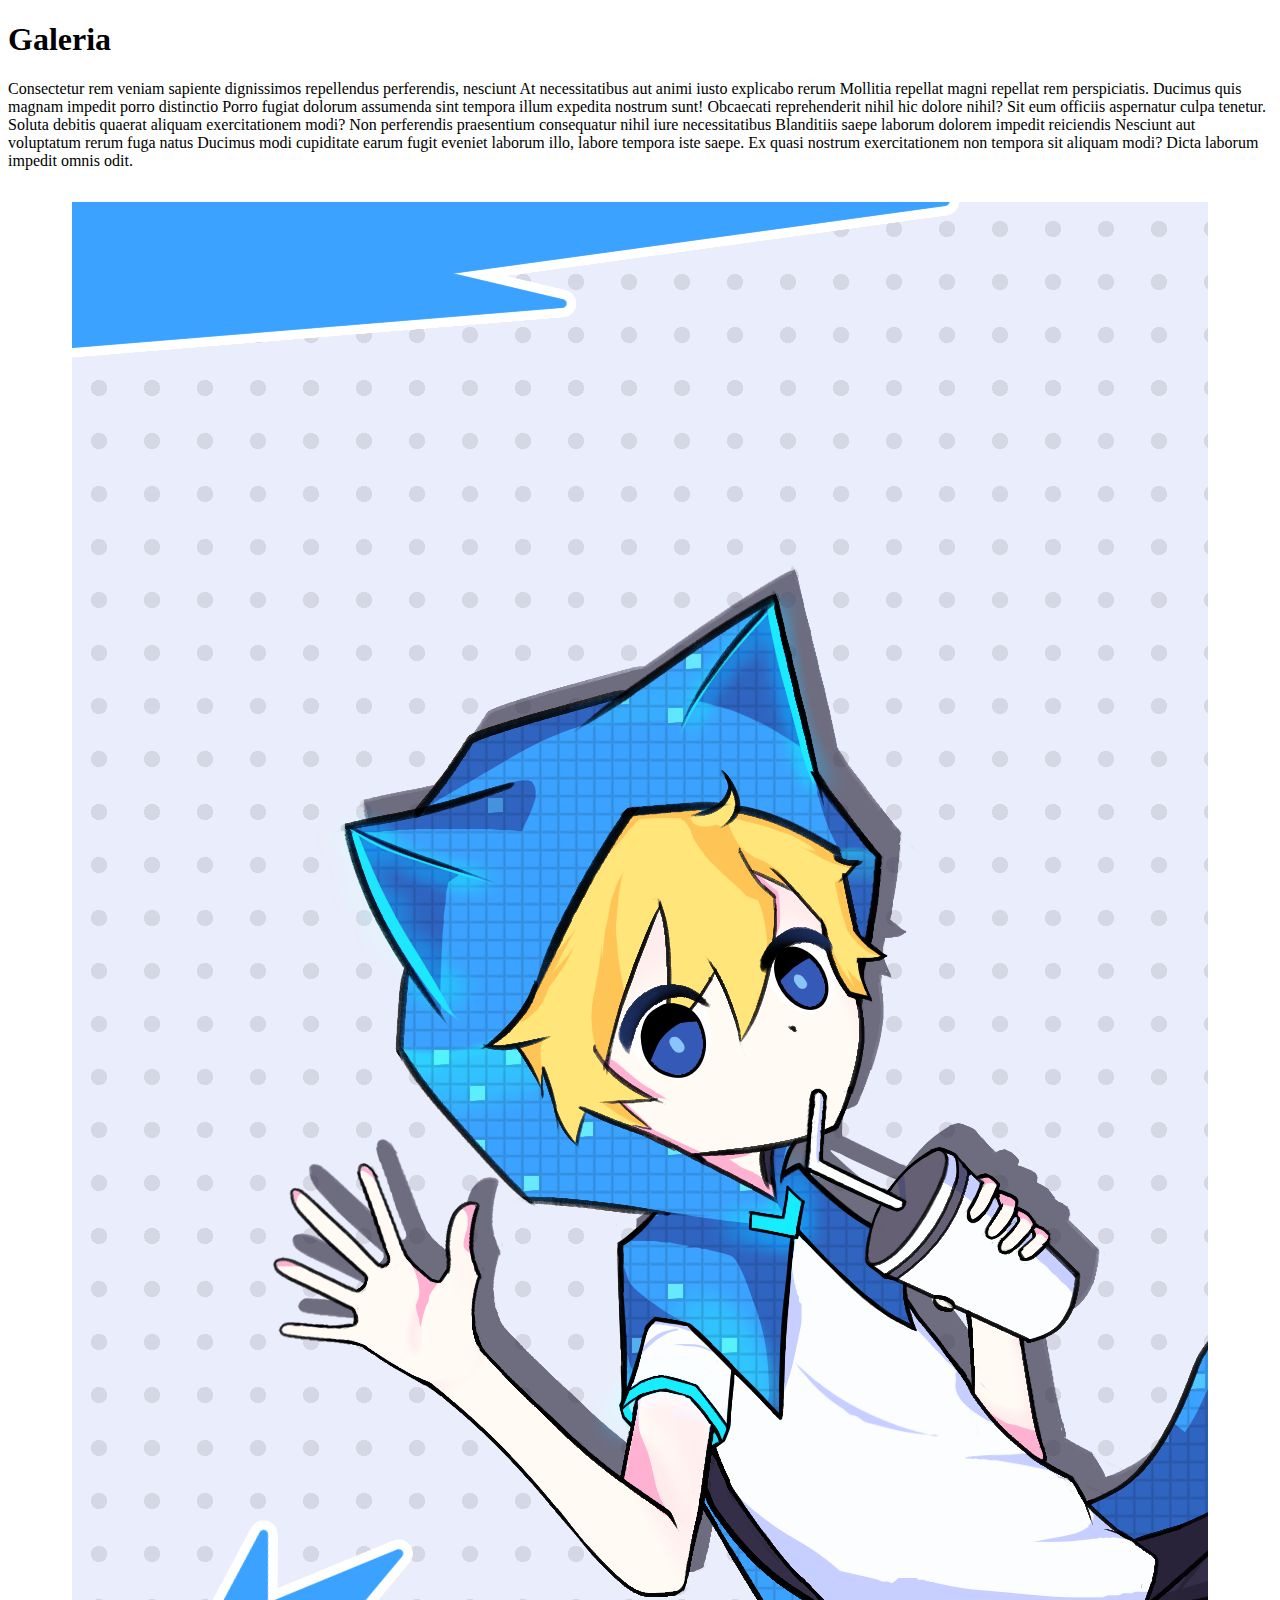
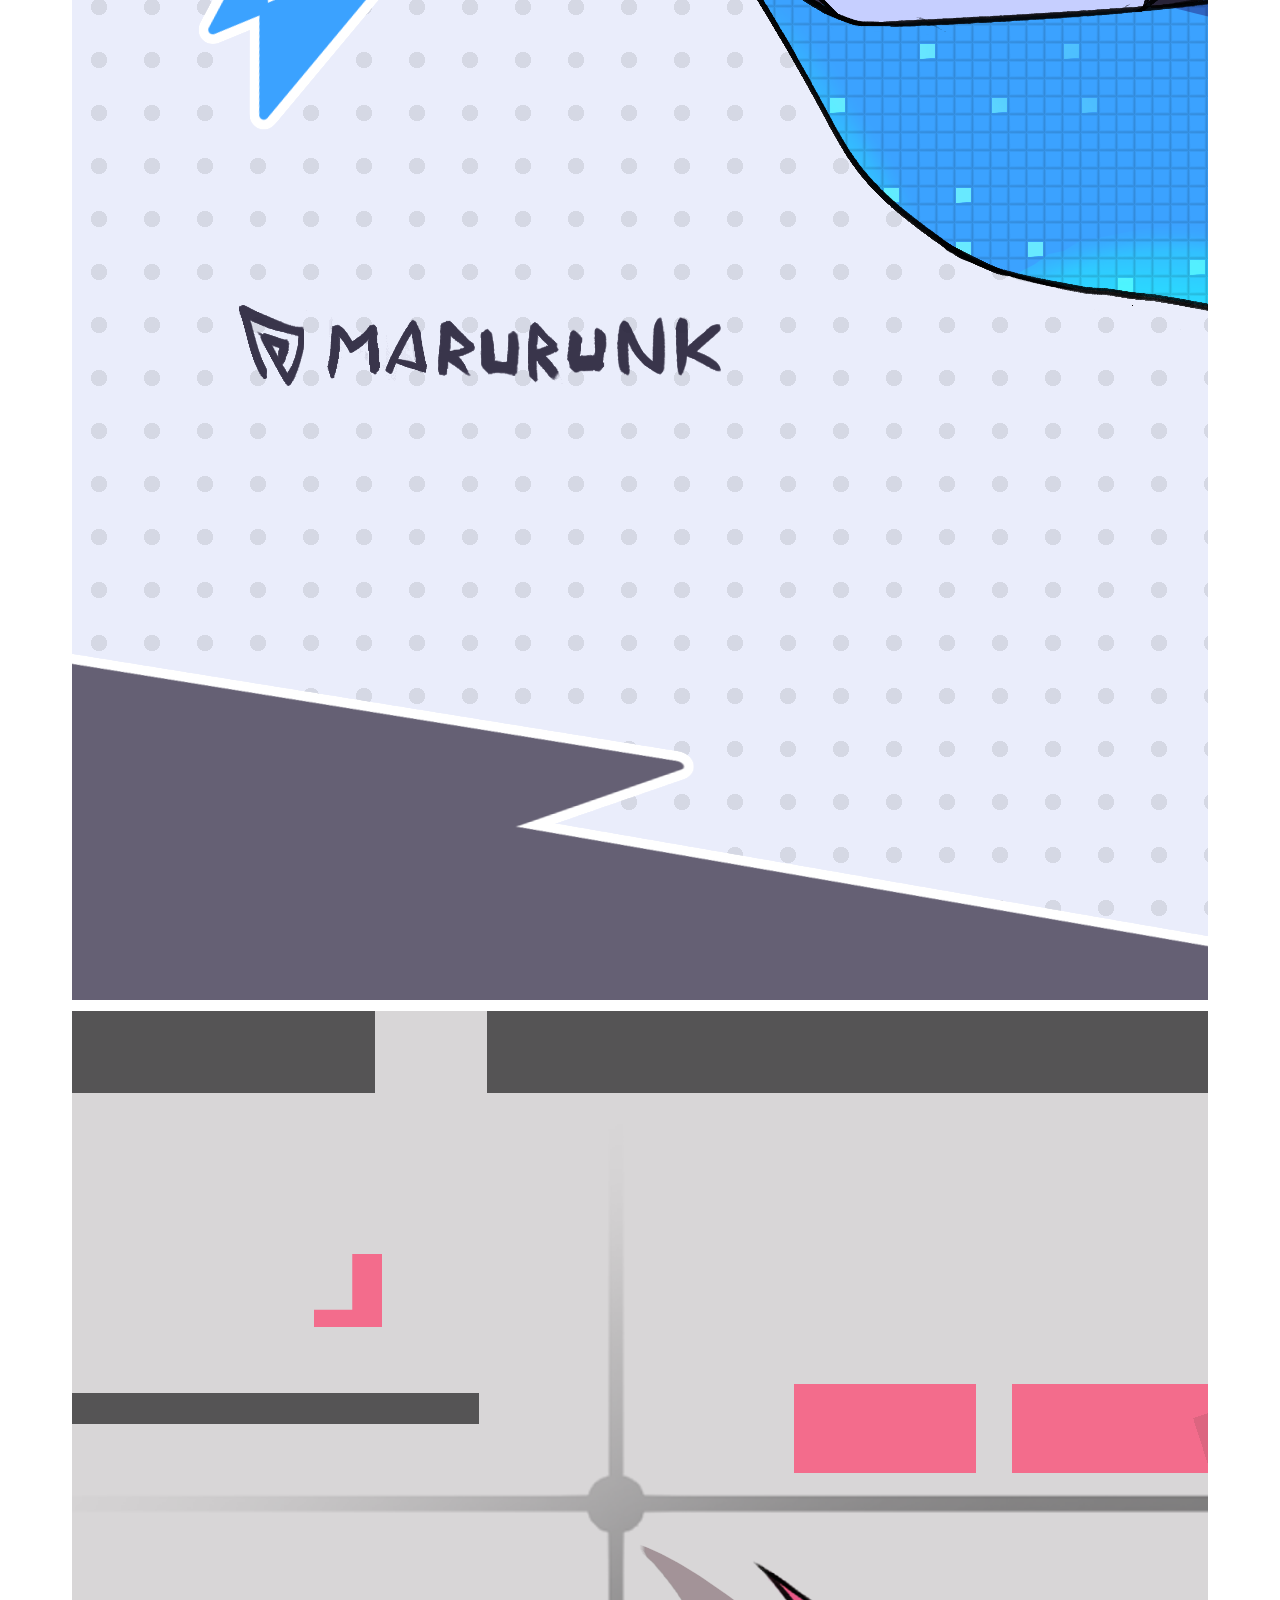
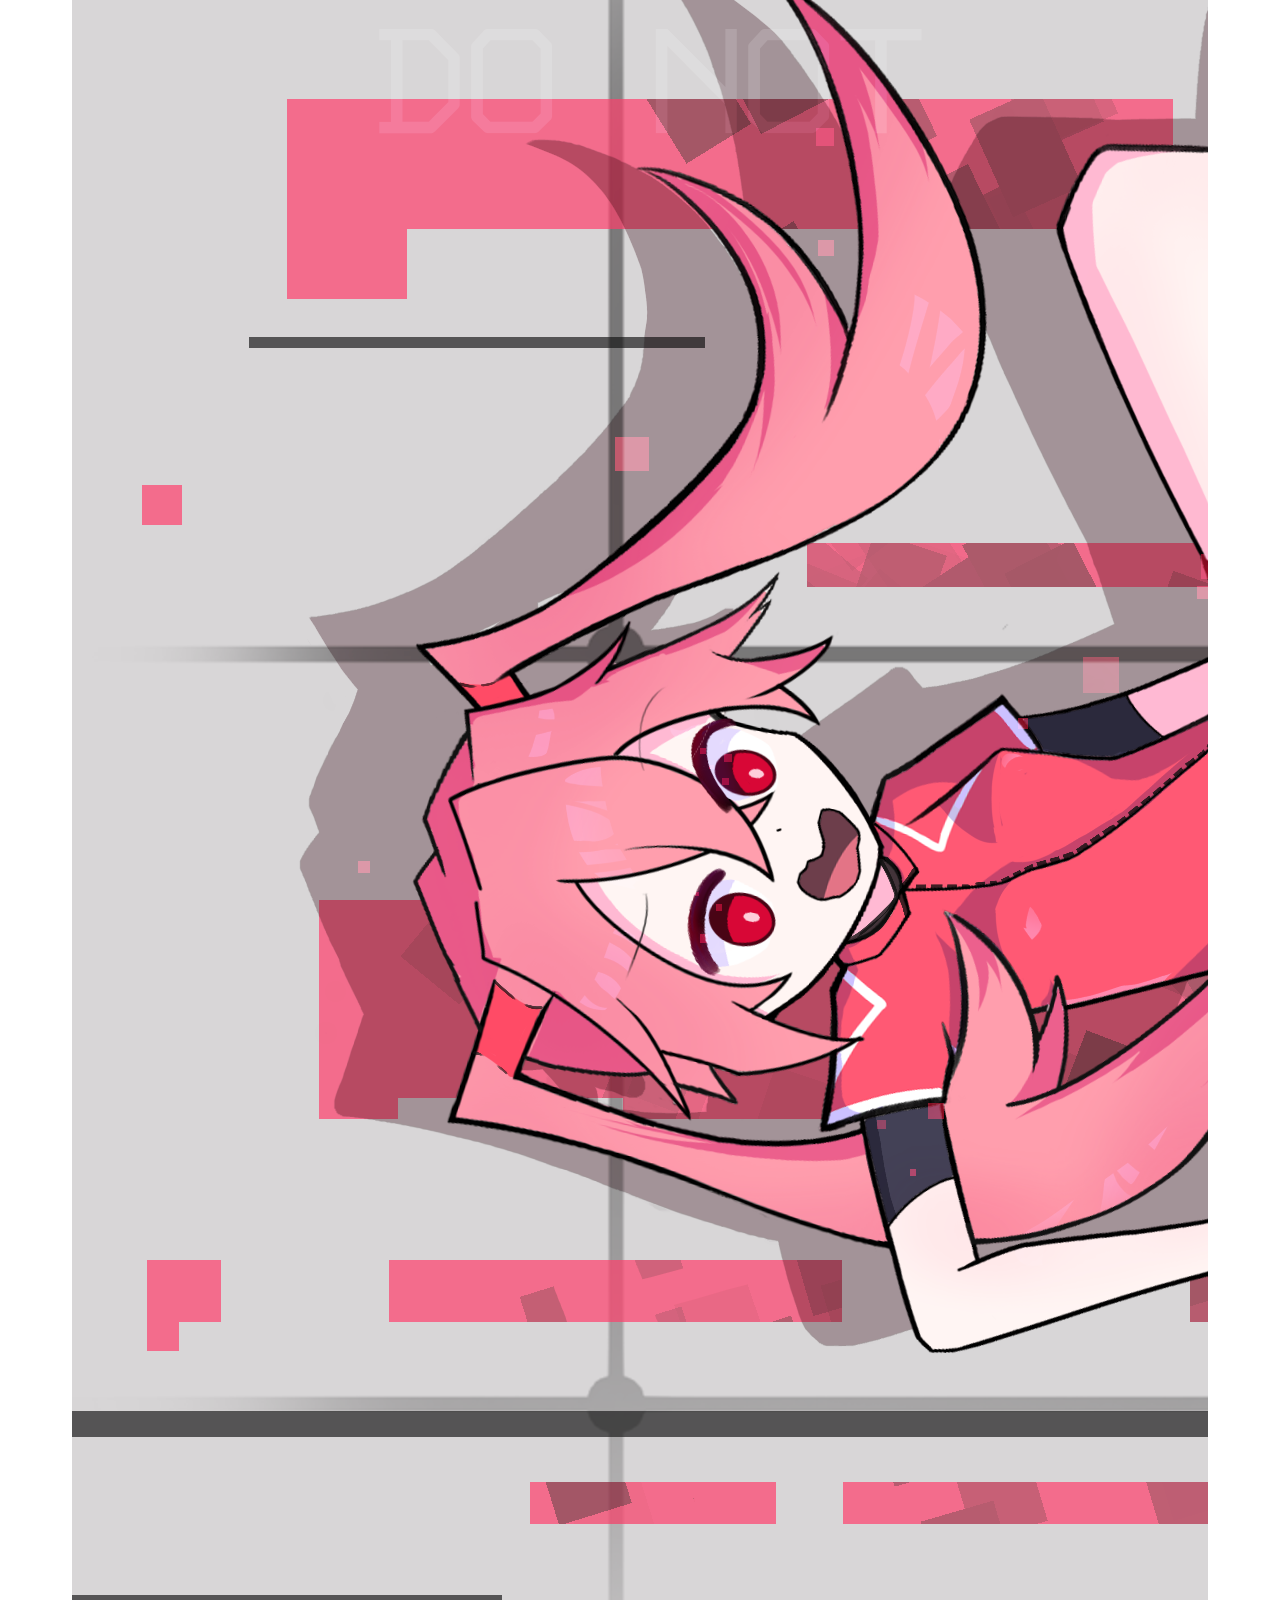
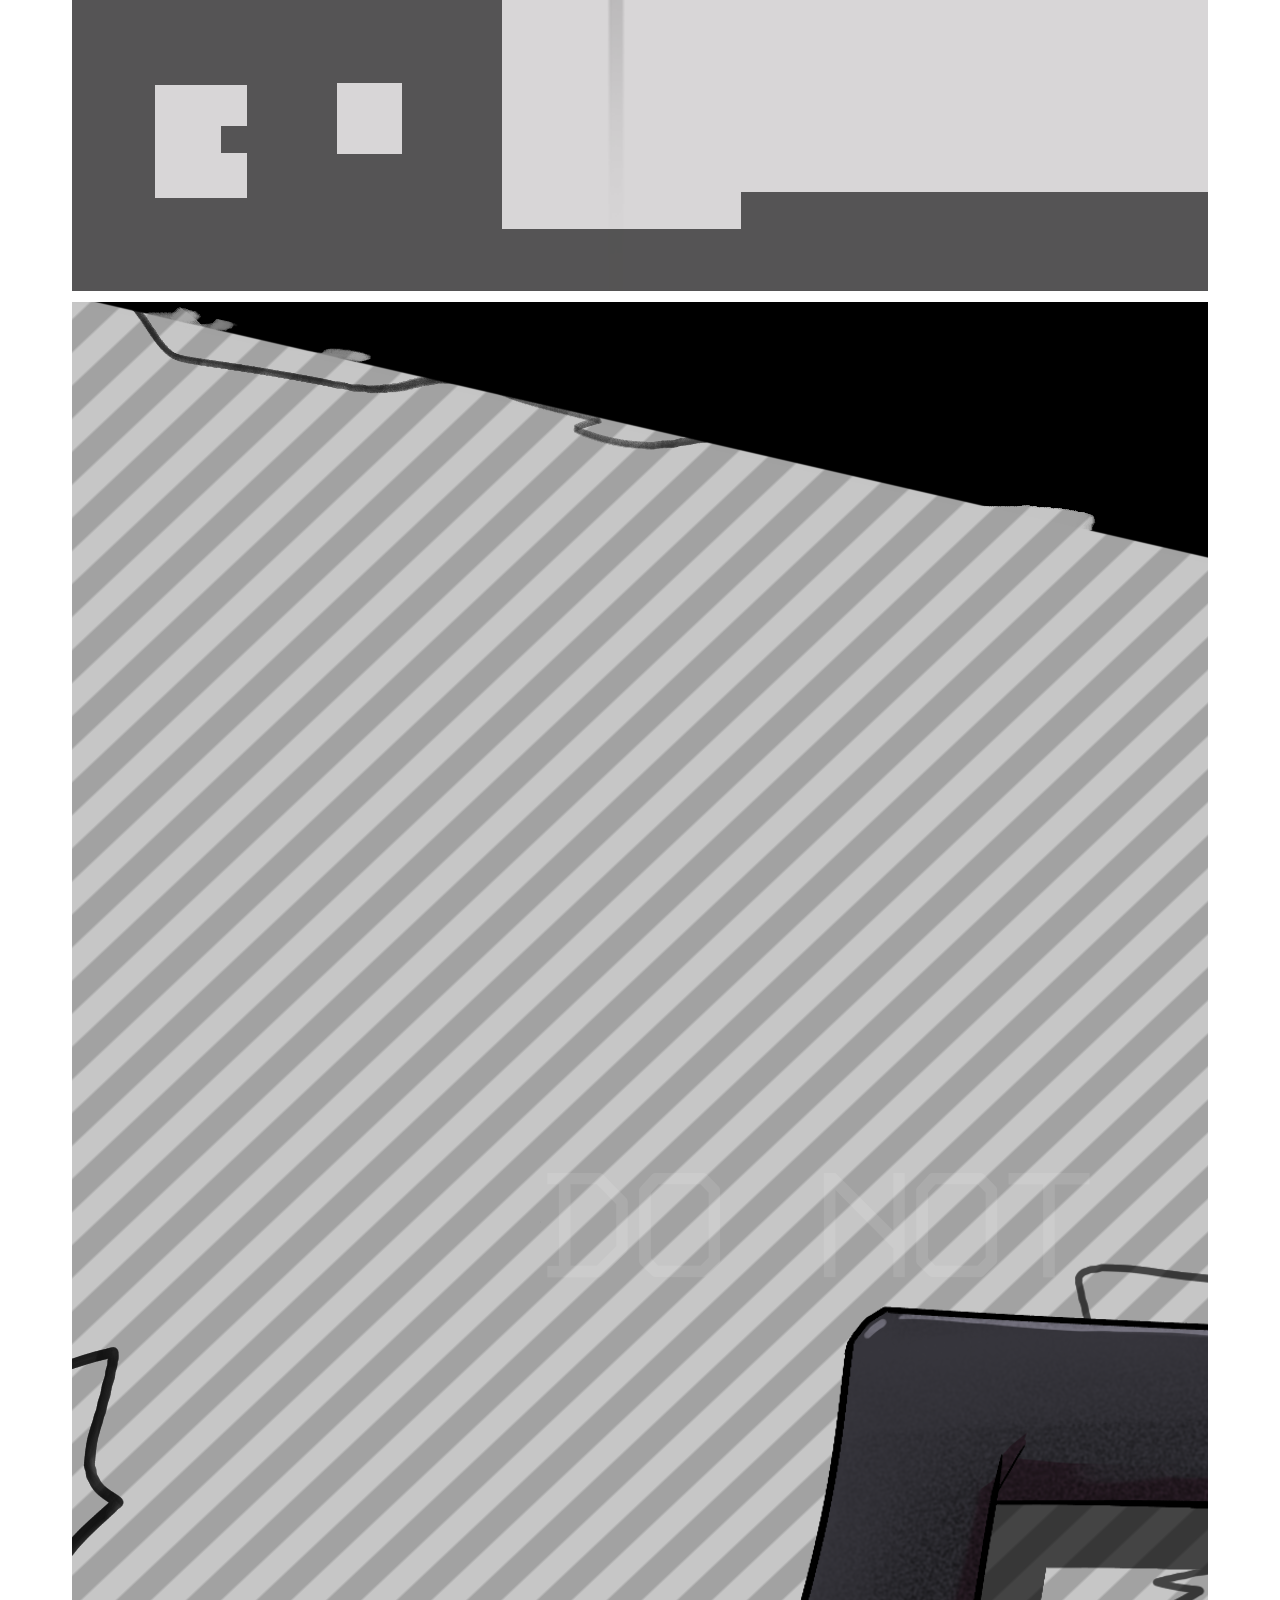
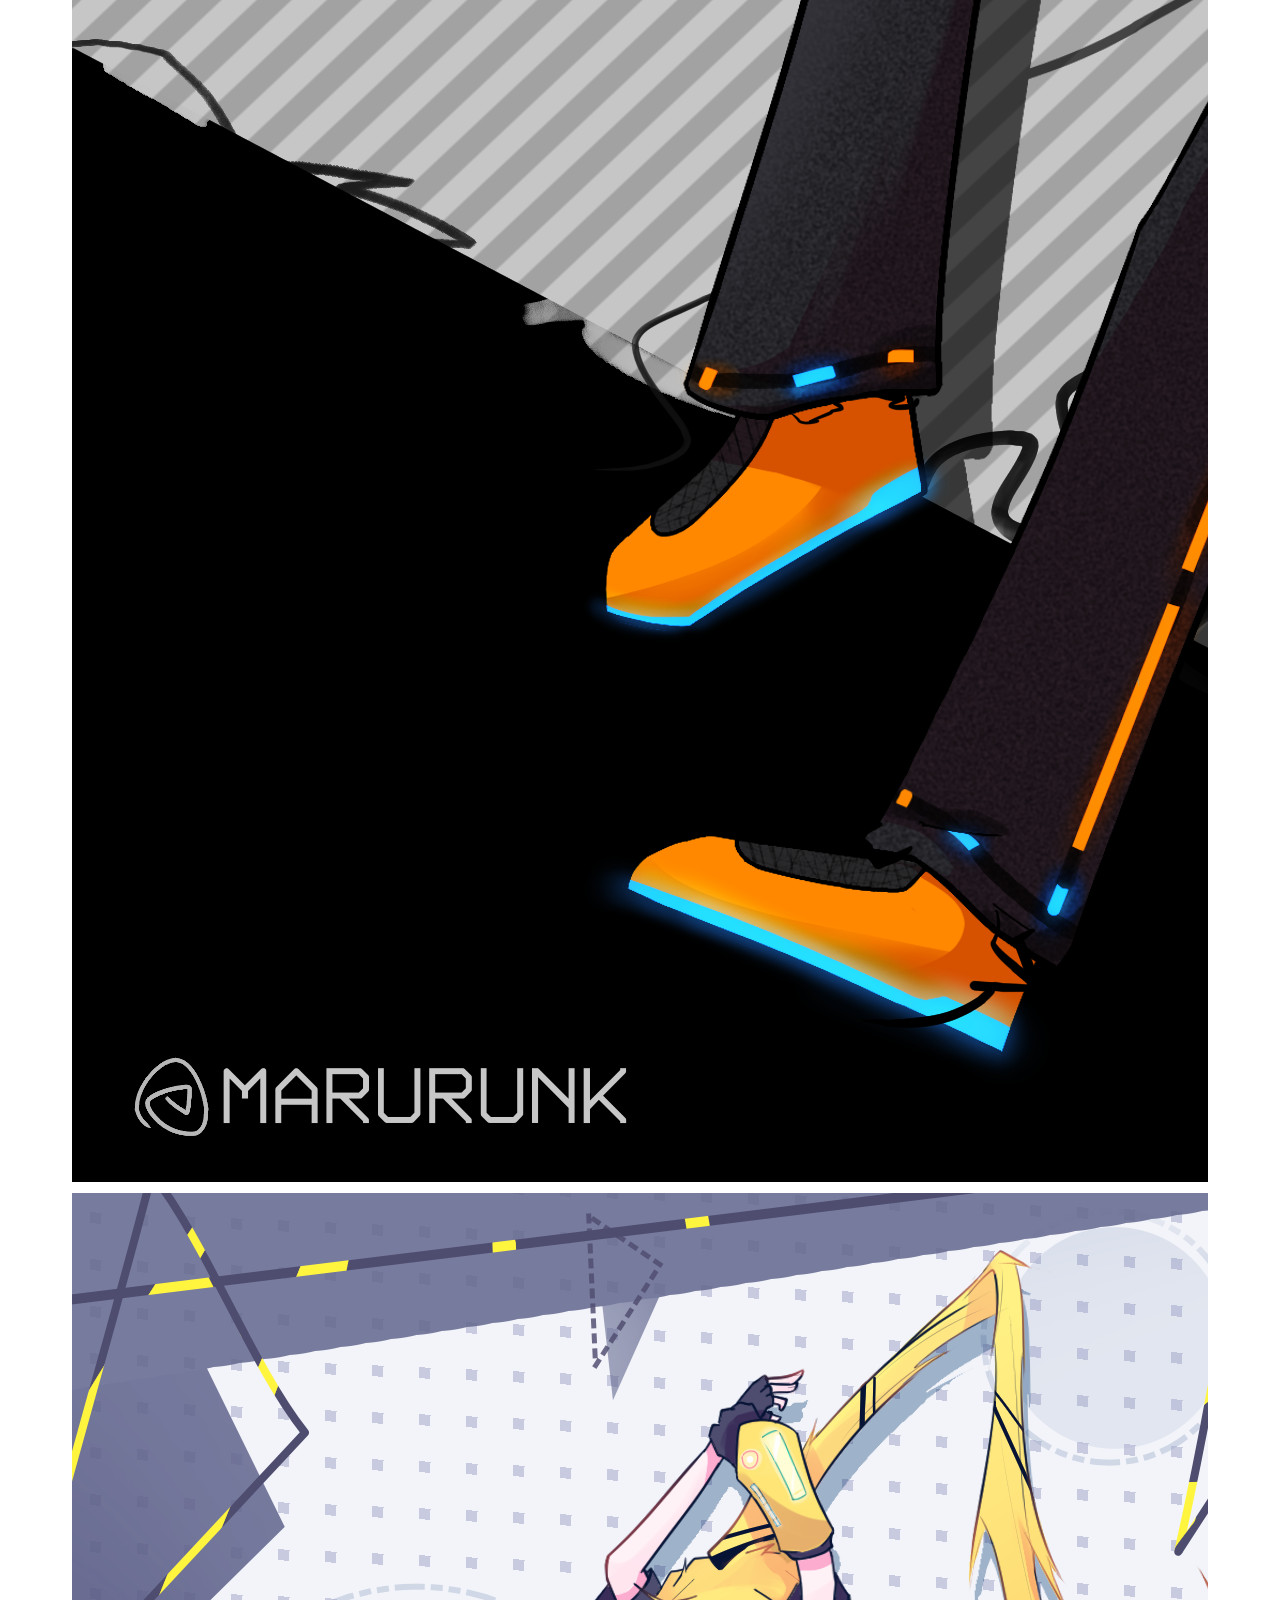
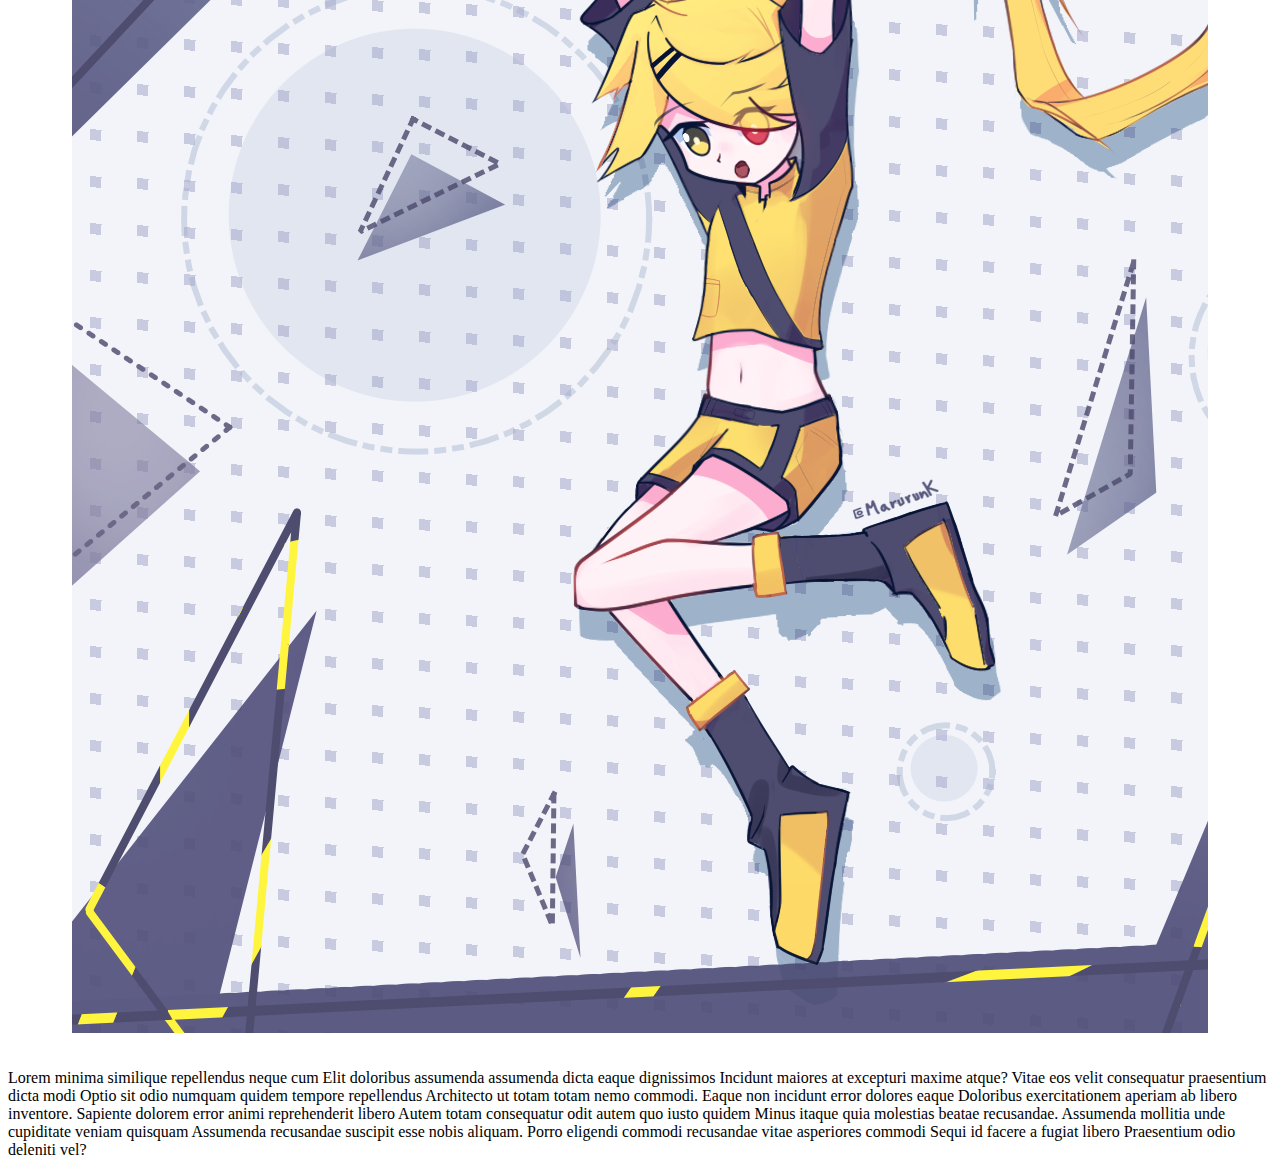
<file: comi.html>
<!DOCTYPE html>
<html lang="en">
<head>
    <meta charset="UTF-8">
    <meta name="viewport" content="width=device-width, initial-scale=1.0">
    
    <title>MarunK Art</title>
    <meta name="description" content="website of artist Marurunk">
	<meta name="og:site_name" content="MarunK">


    <meta property="og:type" content="website">
	<meta property="og:title" content="MarunK Art">
	<meta property="og:description" content="Check out all platforms of artist Marurunk">
	<meta property="og:image:secure_url" content="https://marurunk.github.io/data/img/preview.jpg">
	<meta property="og:image" content="https://github.com/marurunk/marurunk.github.io/blob/main/data/img/preview.jpg?raw=true">
	<meta property="og:image:width" content="1366">
	<meta property="og:image:height" content="763">
	<meta property="og:url" content="https://marurunk.github.io">
    <meta property="twitter:card" content="summary_large_image" />
    <meta property="twitter:title" content="MarunK Art" />
    <meta property="twitter:description" content="All pratforms of Artist MarunK" />
    <meta property="twitter:image" content="https://marurunk.github.io/data/img/preview.jpg" />

    <meta name="theme-color" content="#0074ff">

    <link rel="icon" type="image/x-icon" href="data/icon.ico">
    <link rel="stylesheet" href="data/lightbox2/css/lightbox.css">
    <link rel="stylesheet" href="data/gallery.css">

</head>
<body id="init">
    <H1>Galeria</H1>
    <p>Consectetur rem veniam sapiente dignissimos repellendus perferendis, nesciunt At necessitatibus aut animi iusto explicabo rerum Mollitia repellat magni repellat rem perspiciatis. Ducimus quis magnam impedit porro distinctio Porro fugiat dolorum assumenda sint tempora illum expedita nostrum sunt! Obcaecati reprehenderit nihil hic dolore nihil? Sit eum officiis aspernatur culpa tenetur. Soluta debitis quaerat aliquam exercitationem modi? Non perferendis praesentium consequatur nihil iure necessitatibus Blanditiis saepe laborum dolorem impedit reiciendis Nesciunt aut voluptatum rerum fuga natus Ducimus modi cupiditate earum fugit eveniet laborum illo, labore tempora iste saepe. Ex quasi nostrum exercitationem non tempora sit aliquam modi? Dicta laborum impedit omnis odit.</p>
    <div class="portfolio">
        <div class="gallery">
            <a href="data/img/slides/1.png" data-lightbox="portfolio"><img src="data/img/slides/1.png" alt=""></a>
        </div>
        <div class="gallery">
            <a href="data/img/slides/2.png" data-lightbox="portfolio"><img src="data/img/slides/2.png" alt=""></a>
        </div>
        <div class="gallery">
            <a href="data/img/slides/3.png" data-lightbox="portfolio"><img src="data/img/slides/3.png" alt=""></a>
        </div>
        <div class="gallery">
            <a href="data/img/slides/4.png" data-lightbox="portfolio"><img src="data/img/slides/4.png" alt=""></a>
        </div>
    </div>
    <p>Lorem minima similique repellendus neque cum Elit doloribus assumenda assumenda dicta eaque dignissimos Incidunt maiores at excepturi maxime atque? Vitae eos velit consequatur praesentium dicta modi Optio sit odio numquam quidem tempore repellendus Architecto ut totam totam nemo commodi. Eaque non incidunt error dolores eaque Doloribus exercitationem aperiam ab libero inventore. Sapiente dolorem error animi reprehenderit libero Autem totam consequatur odit autem quo iusto quidem Minus itaque quia molestias beatae recusandae. Assumenda mollitia unde cupiditate veniam quisquam Assumenda recusandae suscipit esse nobis aliquam. Porro eligendi commodi recusandae vitae asperiores commodi Sequi id facere a fugiat libero Praesentium odio deleniti vel?</p>

    <script src="data/lightbox2/js/lightbox-plus-jquery.js"></script>
    <script>
        lightbox.option({
            'resizeDuration': 290,
            'alwaysShowNavOnTouchDevices': true,
            'albumLabel': "%1 / %2",
            'fadeDuration': 400,
            'resizeDuration': 200,
            'wrapAround': true,
        })
    </script>
</body>
</html>
</file>
<file: data/gallery.css>
* {
    --gallery-size: 320px;
}

.gallery{
    display: flex;
    flex: 4 1 50%;
    width: 100%;
    overflow-y: auto;
    align-items: center;
}

.gallery-title {
    margin-top: 2rem;
    position: relative;
    padding: 1rem;
    /*color: var(--text-color-base);*/
    color: #fff;
    font-size: 2rem;
    margin-bottom: 1rem;
}

.gallery-title:after{
    content: "";
    display: block;
    position:absolute;

    bottom: 0;

    height: 4px;
    width: 400px;

    background-color: var(--theme-accent);
    border-radius: 1rem;
}

.gallery-image a img {
    min-height: 100%;
    min-width: 100%;
    transition: all 0.1s;
    transform: scale(1.05) rotate(0deg);
    filter: brightness(95%);
    object-fit: cover;
}

.gallery-image {
    overflow: hidden;
    border-radius: 6px;
    display: flex; 
    justify-content: center;
    min-height: var(--gallery-size);
    max-height: max(var(--gallery-size), 10vh);
    min-width: max(var(--gallery-size), 20%);
    flex: 1 1 5%;

}

.portfolio {
    display: flex; 
    gap: 7px;
    overflow: hidden;
    margin: 2rem 4rem;
    flex-wrap: wrap;
}

.gallery-image a img:hover {
    transform: scale(1.0) rotate(0deg);
    /*
    filter: brightness(100%) contrast(106%);
     * */
}


@media only screen and (max-width:1024px) {
    .gallery-image {
        --gallery-size: 230px;
    }
}
@media only screen and (max-width:616px) {
    .portfolio {
        width: calc(100% - 1rem);
	margin: 2rem 0;
    }
}
</file>
